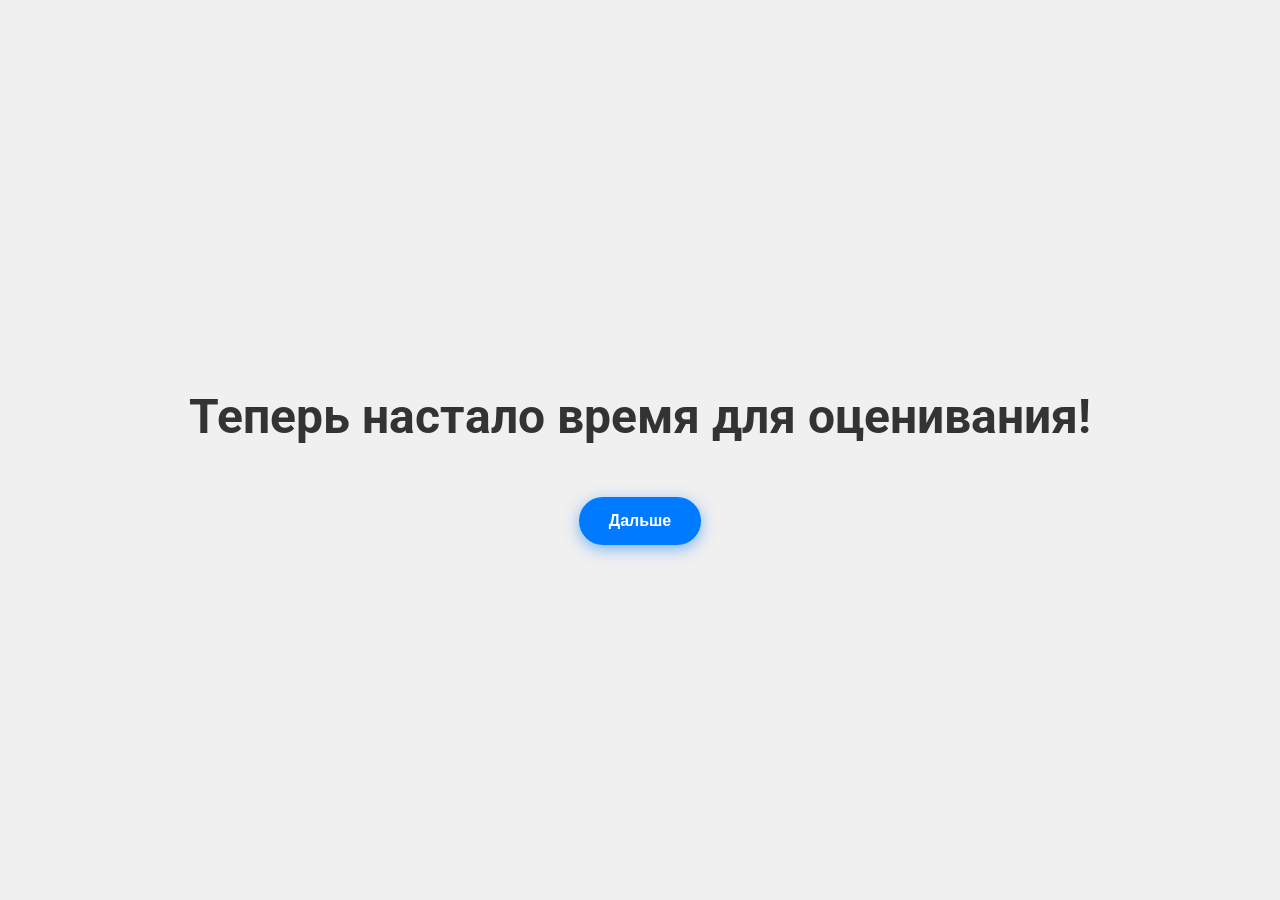
<file: Eye/eyen.html>
<!DOCTYPE html>
<html lang="ru">
<head>
    <meta charset="UTF-8">
    <meta name="viewport" content="width=device-width, initial-scale=1.0">
    <title>Главная страница</title>
    <link href="https://fonts.googleapis.com/css2?family=Roboto:wght@400;700&display=swap" rel="stylesheet">
    <link rel="stylesheet" href="eyem.css">
</head>
<body>
    <div class="container">
        <h1>Теперь настало время для оценивания!</h1>
        <button class="continue-button" onclick="redirect()">Дальше</button>
    </div>
    <script>
        function redirect() {
            window.location.href = 'your.html'; // Замените на нужную страницу
        }
    </script>
</body>
</html>
</file>
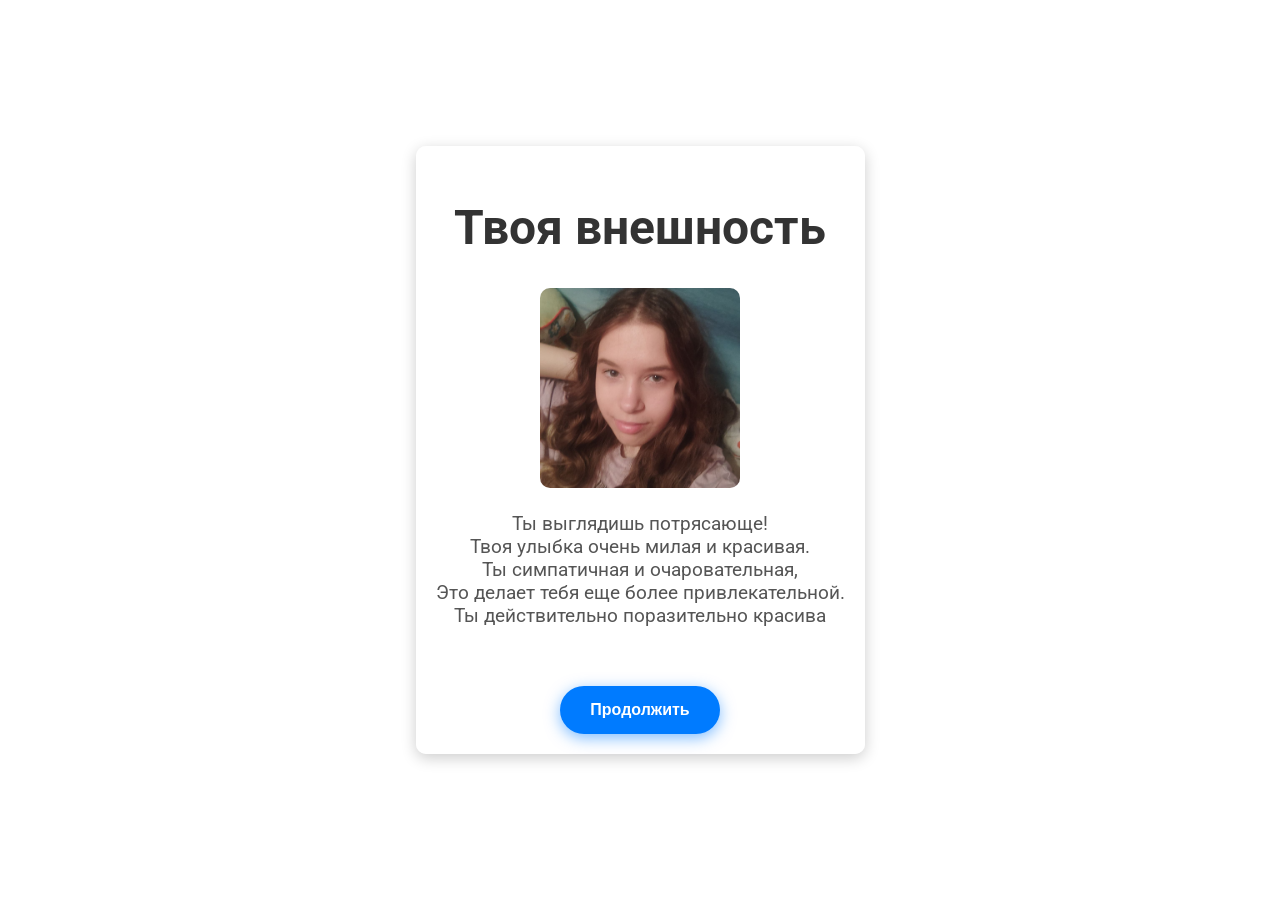
<file: Flow/face.html>
<!DOCTYPE html>
<html lang="ru">
<head>
    <meta charset="UTF-8">
    <meta name="viewport" content="width=device-width, initial-scale=1.0">
    <title>Привет снова</title>
    <link href="https://fonts.googleapis.com/css2?family=Roboto:wght@400;700&display=swap" rel="stylesheet">
    <link rel="stylesheet" href="face.css">
</head>
<body>
    <div class="container">
        <h1 class="header">Твоя внешность</h1>
        <img src="/Photo/face.jpg" alt="Цветок" class="flower-image"><br>
        <p class="description">Ты выглядишь потрясающе!<br>
            Твоя улыбка очень милая и красивая.<br> 
            Ты симпатичная и очаровательная,<br>
            Это делает тебя еще более привлекательной.<br>
               Ты действительно поразительно красива<br></p><br>
        <button class="continue-button" onclick="redirect()">Продолжить</button>
    </div>
    <script>
        function redirect() {
            window.location.href = '/Hair/hair.html'; // Замените на нужный URL
        }
    </script>
</body>
</html>
</file>
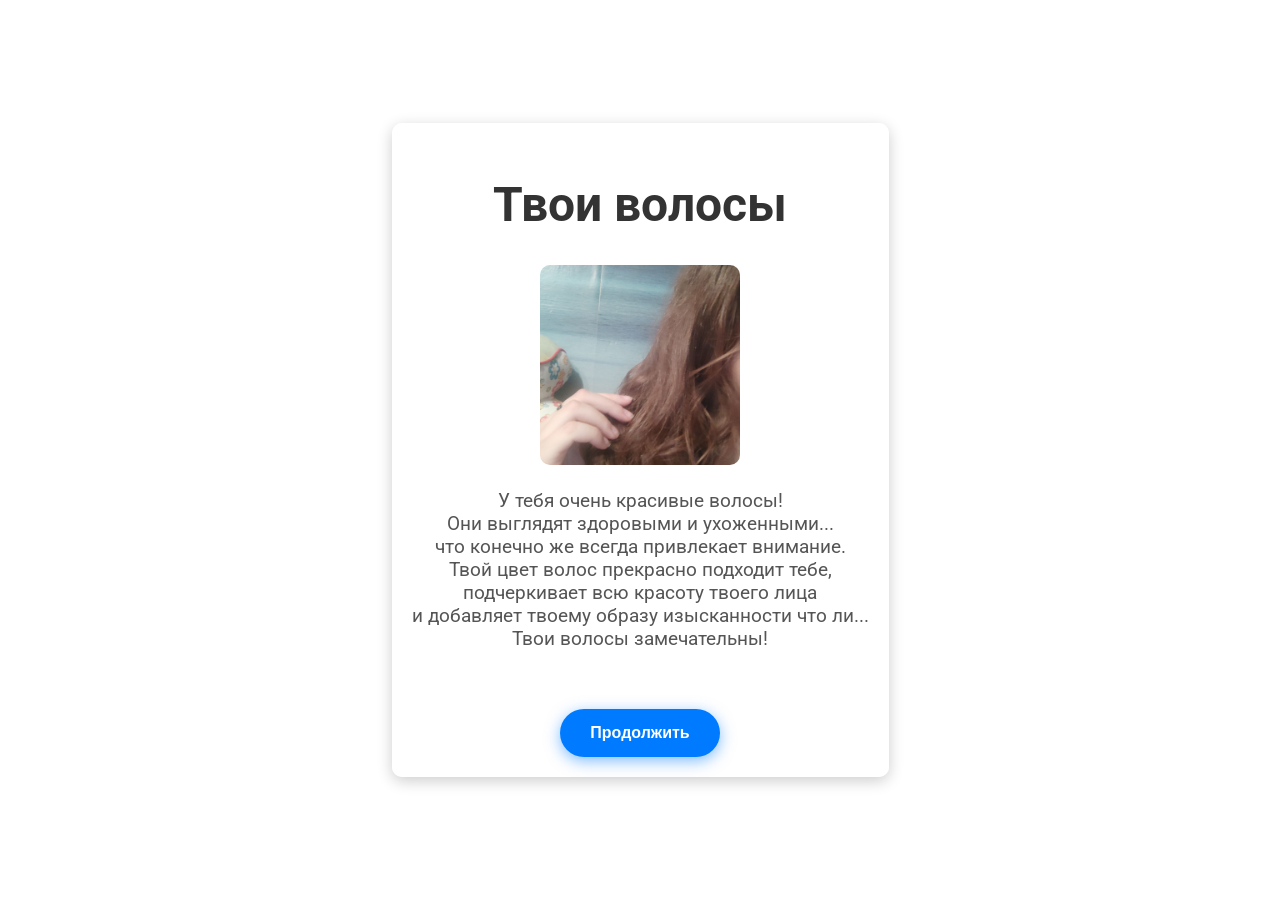
<file: Hair/hair.html>
<!DOCTYPE html>
<html lang="ru">
<head>
    <meta charset="UTF-8">
    <meta name="viewport" content="width=device-width, initial-scale=1.0">
    <title>Привет снова</title>
    <link href="https://fonts.googleapis.com/css2?family=Roboto:wght@400;700&display=swap" rel="stylesheet">
    <link rel="stylesheet" href="hair.css">
</head>
<body>
    <div class="container">
        <h1 class="header">Твои волосы</h1>
        <img src="/Photo/hair.jpg" alt="Здесь должна быть твоя фотография с волосами" class="flower-image"><br>
        <p class="description">У тебя очень красивые волосы!<br>
             Они выглядят здоровыми и ухоженными...<br>
              что конечно же всегда привлекает внимание.<br>
               Твой цвет волос прекрасно подходит тебе,<br> подчеркивает всю красоту твоего лица<br>
                и добавляет твоему образу изысканности что ли...<br>
                 Твои волосы замечательны!<br>
                 </p><br>
        <button class="continue-button" onclick="redirect()">Продолжить</button>
    </div>
    <script>
        function redirect() {
            window.location.href = '/Voice/voice.html'; // Замените на нужный URL
        }
    </script>
</body>
</html>
</file>
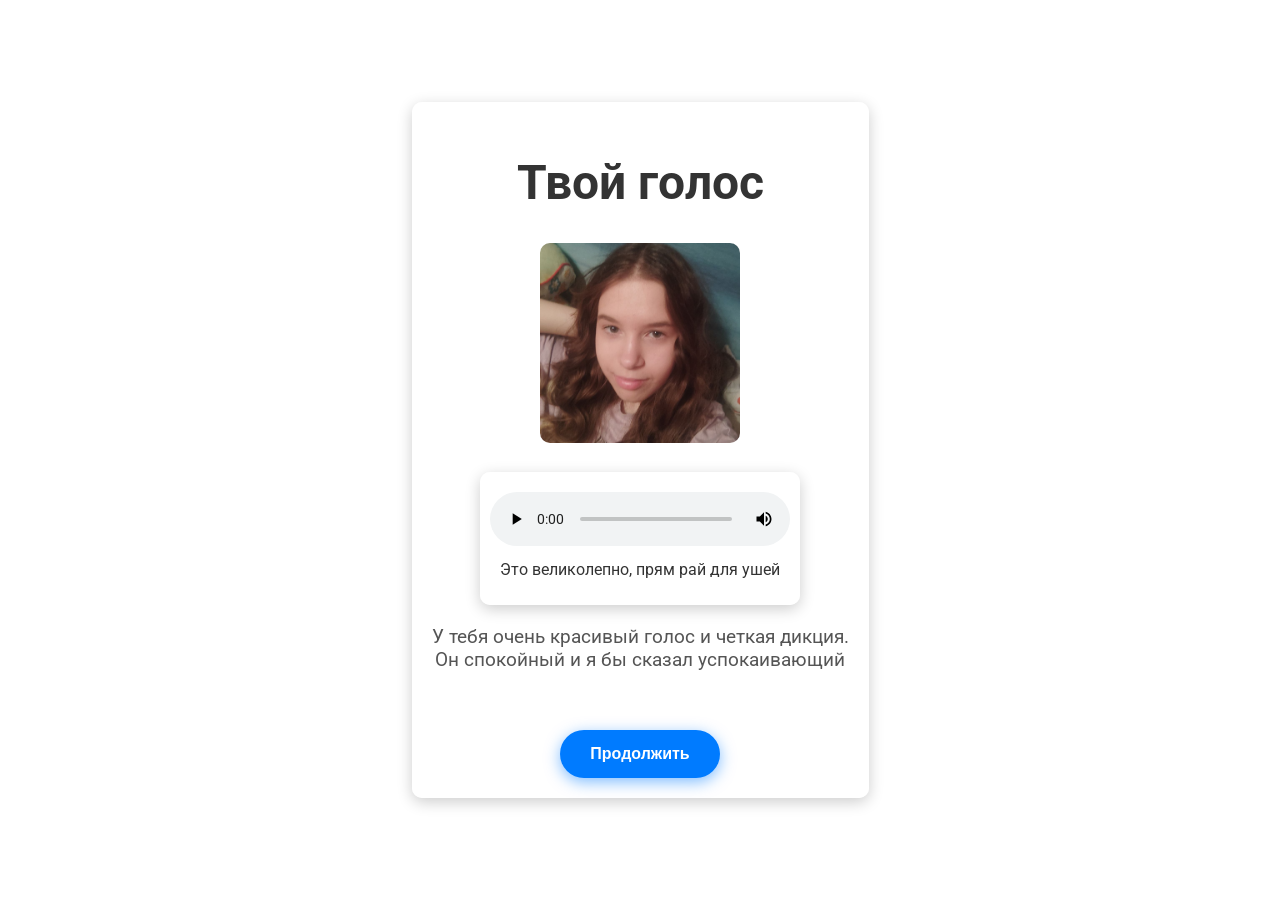
<file: Voice/voice.html>
<!DOCTYPE html>
<html lang="ru">
<head>
    <meta charset="UTF-8">
    <meta name="viewport" content="width=device-width, initial-scale=1.0">
    <title>Привет снова</title>
    <link href="https://fonts.googleapis.com/css2?family=Roboto:wght@400;700&display=swap" rel="stylesheet">
    <link rel="stylesheet" href="voice.css">
</head>
<body>
    <div class="container">
        <h1 class="header">Твой голос</h1>
        <div class="image-music-container">
            <img src="/Photo/face.jpg" alt="Здесь должна быть твоя фотка" class="flower-image"><br>
            
            <div class="music-container">
                <audio class="music" controls>
                    <source src="audio_2024-05-30_13-58-31.ogg" type="audio/mpeg">
                    Ваш браузер не поддерживает аудио элемент.
                </audio>
                <p class="music-text">Это великолепно, прям рай для ушей</p>
            </div>
        </div>
        <p class="description">У тебя очень красивый голос и четкая дикция.<br> Он спокойный и я бы сказал успокаивающий</p><br>
        <button class="continue-button" onclick="redirect()">Продолжить</button>
    </div>
    <script>
        function redirect() {
            window.location.href = '/End/end.html'; // Замените на нужный URL
        }
    </script>
</body>
</html>
</file>
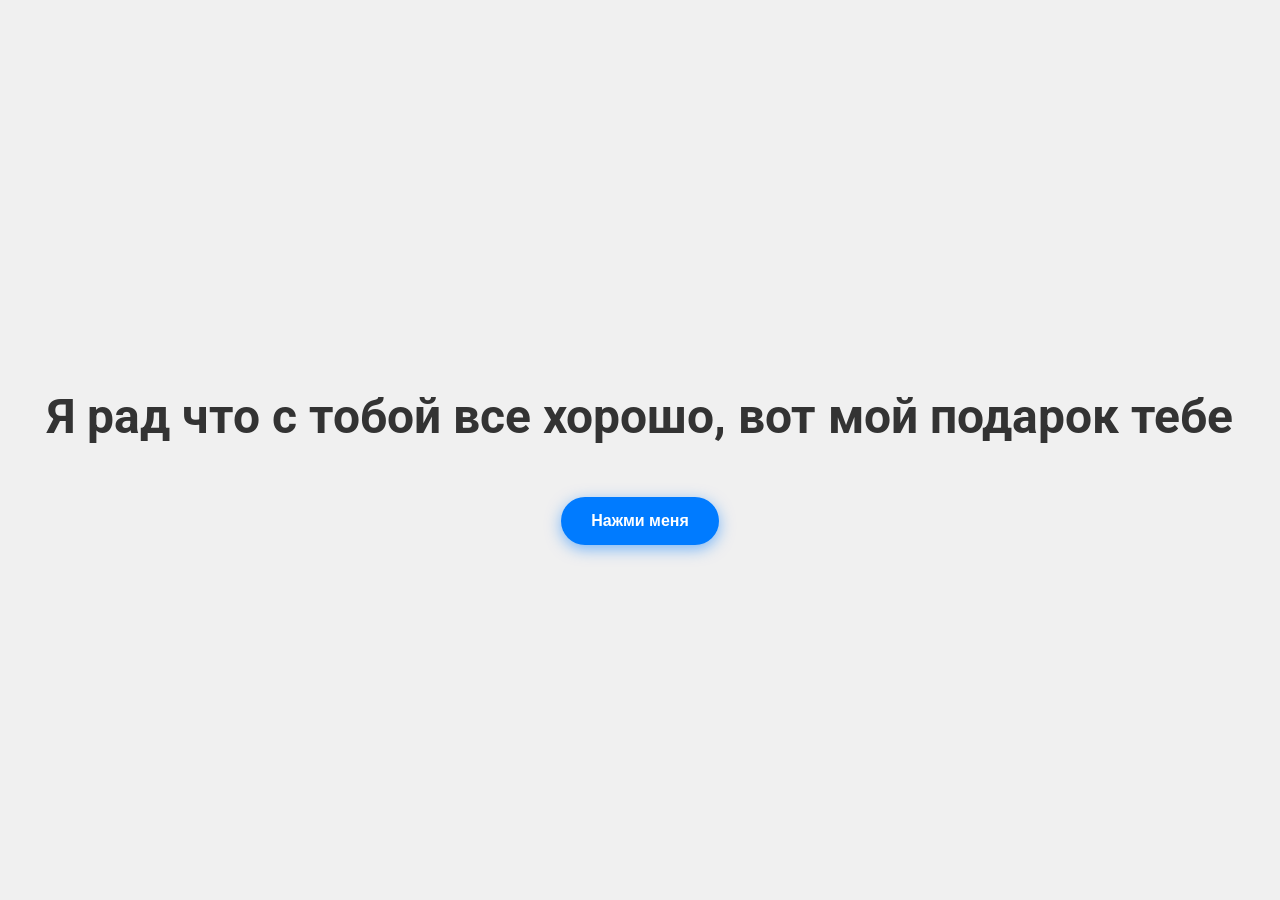
<file: Html/Fine/fine.html>
<!DOCTYPE html>
<html lang="ru">
<head>
    <meta charset="UTF-8">
    <meta name="viewport" content="width=device-width, initial-scale=1.0">
    <title>Главная страница</title>
    <link href="https://fonts.googleapis.com/css2?family=Roboto:wght@400;700&display=swap" rel="stylesheet">
    <link rel="stylesheet" href="fine.css">
</head>
<body>
    <div class="container">
        <h1>Я рад что с тобой все хорошо, вот мой подарок тебе</h1>
        <button class="continue-button" onclick="redirect()">Нажми меня</button>
    </div>
    <script>
        function redirect() {
            window.location.href = '/Html/Instruction/instruction.html';
        }
    </script>
</body>
</html>
</file>
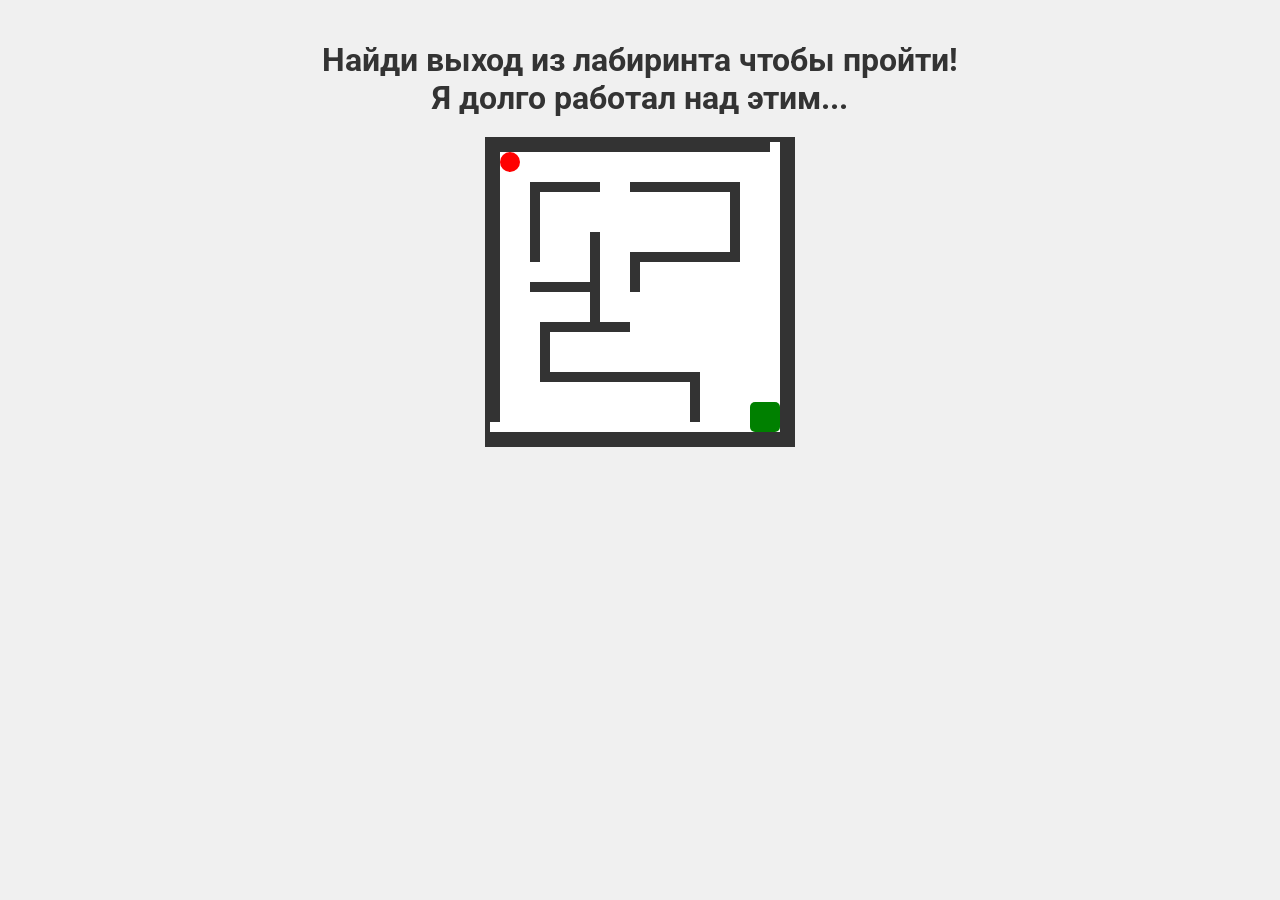
<file: Html/Game/game.html>
<!DOCTYPE html>
<html lang="ru">
<head>
    <meta charset="UTF-8">
    <meta name="viewport" content="width=device-width, initial-scale=1.0">
    <title>Мини-игра</title>
    <link href="https://fonts.googleapis.com/css2?family=Roboto:wght@400;700&display=swap" rel="stylesheet">
    <link rel="stylesheet" href="game.css">
</head>
<body>
    <div class="container">
        <h1 class="header">Найди выход из лабиринта чтобы пройти!<br>Я долго работал над этим...</h1>
        <div class="maze" id="maze">
            <div class="player" id="player"></div>
            <div class="exit" id="exit"></div>
            <!-- Walls -->
            <div class="wall" style="top: 0; left: 0; width: 280px; height: 10px;"></div>
            <div class="wall" style="top: 0; left: 290px; width: 10px; height: 300px;"></div>
            <div class="wall" style="top: 0; left: 0; width: 10px; height: 280px;"></div>
            <div class="wall" style="top: 290px; left: 0; width: 290px; height: 10px;"></div>

            <div class="wall" style="top: 40px; left: 40px; width: 10px; height: 80px;"></div>
            <div class="wall" style="top: 40px; left: 50px; width: 60px; height: 10px;"></div>
            <div class="wall" style="top: 90px; left: 100px; width: 10px; height: 100px;"></div>
            <div class="wall" style="top: 140px; left: 40px; width: 60px; height: 10px;"></div>

            <div class="wall" style="top: 40px; left: 140px; width: 100px; height: 10px;"></div>
            <div class="wall" style="top: 40px; left: 240px; width: 10px; height: 80px;"></div>
            <div class="wall" style="top: 110px; left: 140px; width: 100px; height: 10px;"></div>
            <div class="wall" style="top: 110px; left: 140px; width: 10px; height: 40px;"></div>

            <div class="wall" style="top: 180px; left: 50px; width: 90px; height: 10px;"></div>
            <div class="wall" style="top: 180px; left: 50px; width: 10px; height: 60px;"></div>
            <div class="wall" style="top: 230px; left: 50px; width: 160px; height: 10px;"></div>
            <div class="wall" style="top: 230px; left: 200px; width: 10px; height: 50px;"></div>
        </div>
        <div id="message" class="message"></div> <!-- Перенесли сообщение сюда -->
    </div>

    <script>
        const player = document.getElementById('player');
        const maze = document.getElementById('maze');
        const exit = document.getElementById('exit');
        const message = document.getElementById('message');
        const walls = document.querySelectorAll('.wall');

        let offsetX, offsetY, initialX, initialY;

        player.addEventListener('mousedown', function(e) {
            e.preventDefault();
            offsetX = e.clientX - player.getBoundingClientRect().left;
            offsetY = e.clientY - player.getBoundingClientRect().top;
            document.addEventListener('mousemove', mouseMove);
            document.addEventListener('mouseup', mouseUp);
        });

        function mouseMove(e) {
            const rect = maze.getBoundingClientRect();
            const x = e.clientX - rect.left - offsetX;
            const y = e.clientY - rect.top - offsetY;

            movePlayer(x, y);
        }

        function mouseUp() {
            document.removeEventListener('mousemove', mouseMove);
            document.removeEventListener('mouseup', mouseUp);
        }

        player.addEventListener('touchstart', function(e) {
            e.preventDefault();
            const touch = e.touches[0];
            offsetX = touch.clientX - player.getBoundingClientRect().left;
            offsetY = touch.clientY - player.getBoundingClientRect().top;
            initialX = player.offsetLeft;
            initialY = player.offsetTop;
            document.addEventListener('touchmove', touchMove);
            document.addEventListener('touchend', touchEnd);
        });

        function touchMove(e) {
            const touch = e.touches[0];
            const rect = maze.getBoundingClientRect();
            const x = touch.clientX - rect.left - offsetX;
            const y = touch.clientY - rect.top - offsetY;

            movePlayer(x, y);
        }

        function touchEnd() {
            document.removeEventListener('touchmove', touchMove);
            document.removeEventListener('touchend', touchEnd);
        }

        function movePlayer(x, y) {
            const rect = maze.getBoundingClientRect();
            if (x >= 0 && x <= rect.width - player.offsetWidth &&
                y >= 0 && y <= rect.height - player.offsetHeight) {

                player.style.left = x + 'px';
                player.style.top = y + 'px';

                for (let wall of walls) {
                    if (isCollision(player, wall)) {
                        player.style.left = initialX + 'px';
                        player.style.top = initialY + 'px';
                        return;
                    }
                }

                if (isCollision(player, exit)) {
                    message.innerHTML = '<h1>Поздравляю!</h1>';
                    message.style.display = 'block'; // Показываем сообщение
                    setTimeout(() => {
                        window.location.href = '/Html/catch/catch.html'; // Замените на нужную страницу
                    }, 3000);
                } else {
                    initialX = x;
                    initialY = y;
                }
            }
        }

        function isCollision(a, b) {
            const aRect = a.getBoundingClientRect();
            const bRect = b.getBoundingClientRect();

            return !(aRect.right < bRect.left || 
                     aRect.left > bRect.right || 
                     aRect.bottom < bRect.top || 
                     aRect.top > bRect.bottom);
        }
    </script>
</body>
</html>
</file>
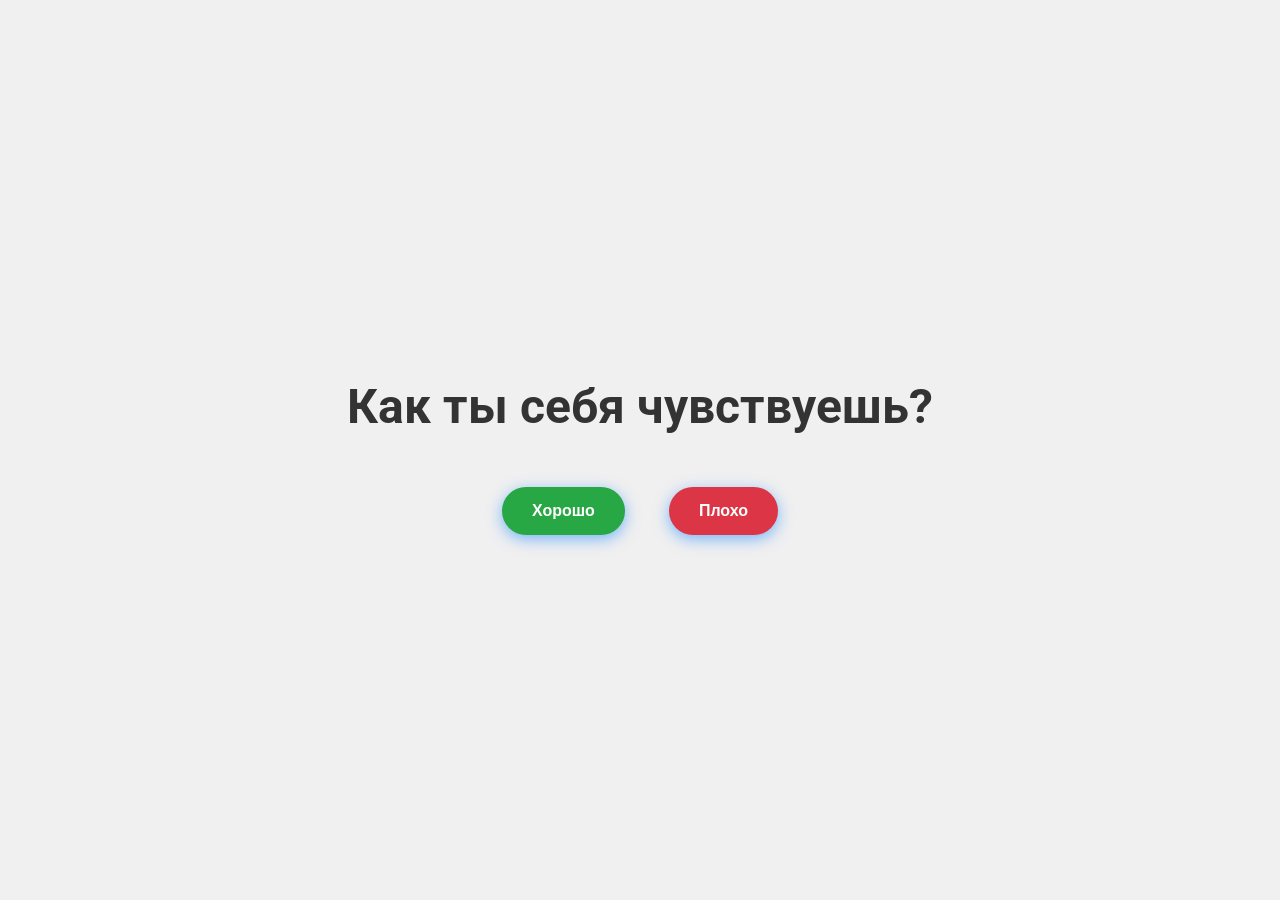
<file: Html/Greating/greating.html>
<!DOCTYPE html>
<html lang="ru">
<head>
    <meta charset="UTF-8">
    <meta name="viewport" content="width=device-width, initial-scale=1.0">
    <title>Главная страница</title>
    <link href="https://fonts.googleapis.com/css2?family=Roboto:wght@400;700&display=swap" rel="stylesheet">
    <link rel="stylesheet" href="greating.css">
</head>
<body>
    <div class="container">
        <h1>Как ты себя чувствуешь?</h1>
        <button class="continue-button good-button" onclick="redirectGood()">Хорошо</button>
        <button class="continue-button bad-button" onclick="redirectBad()">Плохо</button>
    </div>
    <script>
        function redirectGood() {
            window.location.href = '/Html/Fine/fine.html'; // Замените на нужный URL для "Хорошо"
        }
        
        function redirectBad() {
            window.location.href = '/Html/Unwell/unwell.html'; // Замените на нужный URL для "Плохо"
        }
    </script>
</body>
</html>
</file>
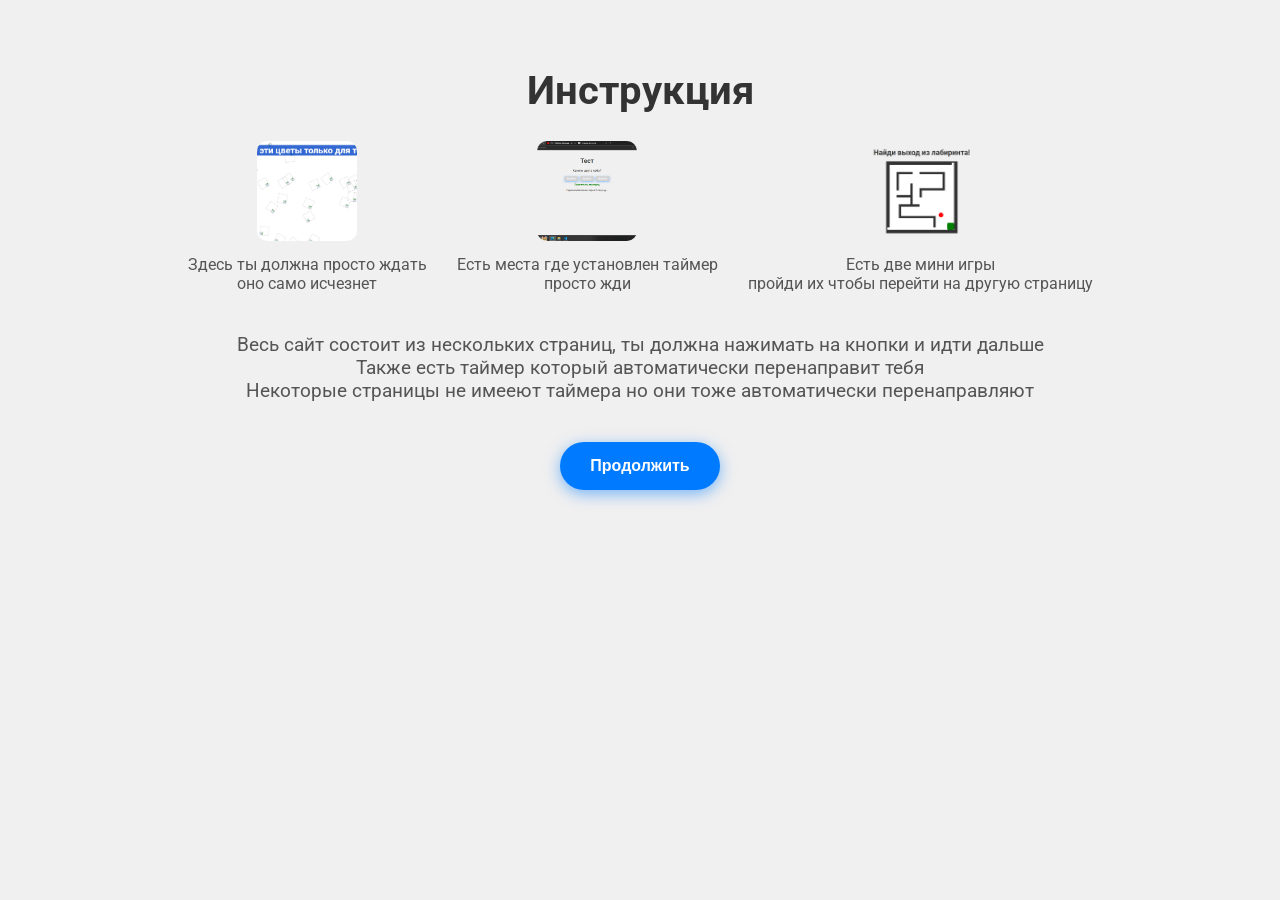
<file: Html/Instruction/instruction.html>
<!DOCTYPE html>
<html lang="ru">
<head>
    <meta charset="UTF-8">
    <meta name="viewport" content="width=device-width, initial-scale=1.0">
    <title>Инструкция</title>
    <link href="https://fonts.googleapis.com/css2?family=Roboto:wght@400;700&display=swap" rel="stylesheet">
    <link rel="stylesheet" href="instruction.css">
</head>
<body>
    <div class="container">
        <h1 class="instruction-header">Инструкция</h1>
        <div class="image-grid">
            <div class="image-item">
                <img src="/Photo/photo_1_2024-05-28_17-16-37.jpg" alt="Image 2">
                <p class="image-text">Здесь ты должна просто ждать<br>оно само исчезнет</p>
            </div>
            <div class="image-item">
                <img src="/Photo/Снимок экрана (406).png" alt="Image 3">
                <p class="image-text">Есть места где установлен таймер<br> просто жди</p>
            </div>
            <div class="image-item">
                <img src="/Photo/photo_3_2024-05-28_17-16-37.jpg" alt="Image 4">
                <p class="image-text">Есть две мини игры<br> пройди их чтобы перейти на другую страницу</p>
            </div>
        </div>
        <p>Весь сайт состоит из нескольких страниц, ты должна нажимать на кнопки и идти дальше<br>Также есть таймер который автоматически перенаправит тебя<br> Некоторые страницы не имееют таймера но они тоже автоматически перенаправляют</p>
        <button class="continue-button" onclick="redirect()">Продолжить</button>
    </div>
    <script>
        function redirect() {
            window.location.href = '/Html/main/main.html'; // Замените на нужный URL
        }
    </script>
</body>
</html>
</file>
<file: Eye/eyem.css>
body, html {
    margin: 0;
    padding: 0;
    height: 100%;
    display: flex;
    align-items: center;
    justify-content: center;
    font-family: 'Roboto', sans-serif;
    background-color: #f0f0f0;
}

.container {
    text-align: center;
}

h1 {
    font-size: 3rem;
    color: #333;
    animation: fadeIn 2s ease-in-out;
}

button.continue-button {
    margin-top: 20px;
    padding: 15px 30px;
    font-size: 1rem;
    font-weight: bold;
    color: #fff;
    background-color: #007BFF;
    border: none;
    border-radius: 25px;
    cursor: pointer;
    transition: background-color 0.3s ease, transform 0.3s ease, box-shadow 0.3s ease;
    box-shadow: 0 4px 15px rgba(0, 123, 255, 0.5);
    animation: fadeIn 2.5s ease-in-out;
}

button.continue-button:hover {
    background-color: #0056b3;
    transform: translateY(-3px);
    box-shadow: 0 8px 20px rgba(0, 123, 255, 0.7);
}

button.continue-button:active {
    background-color: #004085;
    transform: translateY(-1px);
    box-shadow: 0 6px 15px rgba(0, 123, 255, 0.6);
}

@keyframes fadeIn {
    0% {
        opacity: 0;
        transform: scale(0.9);
    }
    100% {
        opacity: 1;
        transform: scale(1);
    }
}
</file>
<file: Flow/face.css>
body, html {
    margin: 0;
    padding: 0;
    height: 100%;
    width: 100%;
    font-family: 'Roboto', sans-serif;
    background: url('https://wallpapertag.com/wallpaper/full/3/a/d/773005-beautiful-rose-wallpapers-2560x1440-ipad-retina.jpg') no-repeat center center fixed;
    background-size: cover;
    display: flex;
    align-items: center;
    justify-content: center;
}

.container {
    text-align: center;
    padding: 20px;
    background: rgba(255, 255, 255, 0.8); /* Полупрозрачный белый фон для лучшей читаемости текста */
    border-radius: 10px;
    box-shadow: 0 4px 15px rgba(0, 0, 0, 0.2);
    animation: fadeIn 2s ease-in-out;
}

.header {
    font-size: 3rem;
    color: #333;
    animation: fadeIn 2s ease-in-out;
}

.description {
    font-size: 1.2rem;
    color: #555;
    margin: 20px 0;
    animation: fadeIn 2s ease-in-out;
}

.flower-image {
    width: 200px;
    height: 200px;
    object-fit: cover;
    border-radius: 10px;
    animation: fadeIn 2s ease-in-out;
}

button.continue-button {
    margin-top: 20px;
    padding: 15px 30px;
    font-size: 1rem;
    font-weight: bold;
    color: #fff;
    background-color: #007BFF;
    border: none;
    border-radius: 25px;
    cursor: pointer;
    transition: background-color 0.3s ease, transform 0.3s ease, box-shadow 0.3s ease;
    box-shadow: 0 4px 15px rgba(0, 123, 255, 0.5);
    animation: fadeIn 2.5s ease-in-out;
}

button.continue-button:hover {
    background-color: #0056b3;
    transform: translateY(-3px);
    box-shadow: 0 8px 20px rgba(0, 123, 255, 0.7);
}

button.continue-button:active {
    background-color: #004085;
    transform: translateY(-1px);
    box-shadow: 0 6px 15px rgba(0, 123, 255, 0.6);
}

@keyframes fadeIn {
    0% {
        opacity: 0;
        transform: scale(0.9);
    }
    100% {
        opacity: 1;
        transform: scale(1);
    }
}
</file>
<file: Hair/hair.css>
body, html {
    margin: 0;
    padding: 0;
    height: 100%;
    width: 100%;
    font-family: 'Roboto', sans-serif;
    background: url('https://th.bing.com/th/id/R.df01f2bb1beea6937ad169dde9028e49?rik=6G%2b2nBN6mcKqVg&pid=ImgRaw&r=0') no-repeat center center fixed;
    background-size: cover;
    display: flex;
    align-items: center;
    justify-content: center;
}

.container {
    text-align: center;
    padding: 20px;
    background: rgba(255, 255, 255, 0.8); /* Полупрозрачный белый фон для лучшей читаемости текста */
    border-radius: 10px;
    box-shadow: 0 4px 15px rgba(0, 0, 0, 0.2);
    animation: fadeIn 2s ease-in-out;
}

.header {
    font-size: 3rem;
    color: #333;
    animation: fadeIn 2s ease-in-out;
}

.description {
    font-size: 1.2rem;
    color: #555;
    margin: 20px 0;
    animation: fadeIn 2s ease-in-out;
}

.flower-image {
    width: 200px;
    height: 200px;
    object-fit: cover;
    border-radius: 10px;
    animation: fadeIn 2s ease-in-out;
}

button.continue-button {
    margin-top: 20px;
    padding: 15px 30px;
    font-size: 1rem;
    font-weight: bold;
    color: #fff;
    background-color: #007BFF;
    border: none;
    border-radius: 25px;
    cursor: pointer;
    transition: background-color 0.3s ease, transform 0.3s ease, box-shadow 0.3s ease;
    box-shadow: 0 4px 15px rgba(0, 123, 255, 0.5);
    animation: fadeIn 2.5s ease-in-out;
}

button.continue-button:hover {
    background-color: #0056b3;
    transform: translateY(-3px);
    box-shadow: 0 8px 20px rgba(0, 123, 255, 0.7);
}

button.continue-button:active {
    background-color: #004085;
    transform: translateY(-1px);
    box-shadow: 0 6px 15px rgba(0, 123, 255, 0.6);
}

@keyframes fadeIn {
    0% {
        opacity: 0;
        transform: scale(0.9);
    }
    100% {
        opacity: 1;
        transform: scale(1);
    }
}
</file>
<file: Voice/voice.css>
body, html {
    margin: 0;
    padding: 0;
    height: 100%;
    width: 100%;
    font-family: 'Roboto', sans-serif;
    background: url('https://th.bing.com/th/id/R.b5af635a05b33becf9ead1de1d760c24?rik=AEduGkqZXVgF%2bA&riu=http%3a%2f%2fwallpaper.feodosia.net%2fmedia%2fwallpaper%2fnature%2f277921-2560x1702.jpg&ehk=U8Wzl2T0VNToE9PTCqsB2MDcxVqVjUhTOto0x62nb9A%3d&risl=&pid=ImgRaw&r=0') no-repeat center center fixed;
    background-size: cover;
    display: flex;
    align-items: center;
    justify-content: center;
}

.container {
    text-align: center;
    padding: 20px;
    background: rgba(255, 255, 255, 0.8); /* Полупрозрачный белый фон для лучшей читаемости текста */
    border-radius: 10px;
    box-shadow: 0 4px 15px rgba(0, 0, 0, 0.2);
    animation: fadeIn 2s ease-in-out;
}

.header {
    font-size: 3rem;
    color: #333;
    animation: fadeIn 2s ease-in-out;
}

.description {
    font-size: 1.2rem;
    color: #555;
    margin: 20px 0;
    animation: fadeIn 2s ease-in-out;
}

.image-music-container {
    display: flex;
    flex-direction: column;
    align-items: center;
}

.flower-image {
    width: 200px;
    height: 200px;
    object-fit: cover;
    border-radius: 10px;
    animation: fadeIn 2s ease-in-out;
    margin-bottom: 10px; /* Отступ снизу, чтобы музыкальный блок не прилегал вплотную */
}

button.continue-button {
    margin-top: 20px;
    padding: 15px 30px;
    font-size: 1rem;
    font-weight: bold;
    color: #fff;
    background-color: #007BFF;
    border: none;
    border-radius: 25px;
    cursor: pointer;
    transition: background-color 0.3s ease, transform 0.3s ease, box-shadow 0.3s ease;
    box-shadow: 0 4px 15px rgba(0, 123, 255, 0.5);
    animation: fadeIn 2.5s ease-in-out;
}

button.continue-button:hover {
    background-color: #0056b3;
    transform: translateY(-3px);
    box-shadow: 0 8px 20px rgba(0, 123, 255, 0.7);
}

button.continue-button:active {
    background-color: #004085;
    transform: translateY(-1px);
    box-shadow: 0 6px 15px rgba(0, 123, 255, 0.6);
}

.music-container {
    text-align: center;
    background: rgba(255, 255, 255, 0.8); /* Полупрозрачный белый фон */
    padding: 10px;
    border-radius: 10px;
    box-shadow: 0 4px 15px rgba(0, 0, 0, 0.2);
    width: 100%;
    max-width: 300px;
}

.music {
    width: 100%;
    margin-top: 10px;
}

.music-text {
    margin-top: 10px;
    color: #333;
    font-size: 1rem;
}

@keyframes fadeIn {
    0% {
        opacity: 0;
        transform: scale(0.9);
    }
    100% {
        opacity: 1;
        transform: scale(1);
    }
}
</file>
<file: Html/Fine/fine.css>
body, html {
    margin: 0;
    padding: 0;
    height: 100%;
    display: flex;
    align-items: center;
    justify-content: center;
    font-family: 'Roboto', sans-serif;
    background-color: #f0f0f0;
}

.container {
    text-align: center;
}

h1 {
    font-size: 3rem;
    color: #333;
    animation: fadeIn 2s ease-in-out;
}

button.continue-button {
    margin-top: 20px;
    padding: 15px 30px;
    font-size: 1rem;
    font-weight: bold;
    color: #fff;
    background-color: #007BFF;
    border: none;
    border-radius: 25px;
    cursor: pointer;
    transition: background-color 0.3s ease, transform 0.3s ease, box-shadow 0.3s ease;
    box-shadow: 0 4px 15px rgba(0, 123, 255, 0.5);
    animation: fadeIn 2.5s ease-in-out;
}

button.continue-button:hover {
    background-color: #0056b3;
    transform: translateY(-3px);
    box-shadow: 0 8px 20px rgba(0, 123, 255, 0.7);
}

button.continue-button:active {
    background-color: #004085;
    transform: translateY(-1px);
    box-shadow: 0 6px 15px rgba(0, 123, 255, 0.6);
}

@keyframes fadeIn {
    0% {
        opacity: 0;
        transform: scale(0.9);
    }
    100% {
        opacity: 1;
        transform: scale(1);
    }
}
</file>
<file: Html/Game/game.css>
body, html {
    margin: 0;
    padding: 0;
    height: 100%;
    font-family: 'Roboto', sans-serif;
    background-color: #f0f0f0;
}

.container {
    text-align: center;
    padding: 20px;
}

.header {
    font-size: 2rem;
    color: #333;
    margin-bottom: 20px;
    animation: fadeIn 2s ease-in-out;
}

.maze {
    position: relative;
    width: 300px;
    height: 300px;
    margin: 0 auto;
    border: 5px solid #333;
    background-color: #fff;
    display: flex;
    align-items: center;
    justify-content: center;
}

.player {
    position: absolute;
    width: 20px;
    height: 20px;
    background-color: red;
    border-radius: 50%;
    left: 10px;
    top: 10px;
}

.exit {
    position: absolute;
    width: 30px;
    height: 30px;
    background-color: green;
    border-radius: 5px;
    right: 10px;
    bottom: 10px;
}

.wall {
    position: absolute;
    background-color: #333;
}

.message {
    position: absolute;
    bottom: 20px;
    width: 100%;
    text-align: center;
    font-size: 1.5rem;
    color: green;
    font-weight: bold;
    display: none; /* Скрыто по умолчанию */
    animation: fadeIn 2s ease-in-out;
}


@keyframes fadeIn {
    0% {
        opacity: 0;
        transform: scale(0.9);
    }
    100% {
        opacity: 1;
        transform: scale(1);
    }
}
@media (max-width: 400px) {
    .header {
        font-size: 1.2rem;
    }

    .maze {
        width: 265px;
        height: 265px;
    }

    .player {
        width: 15px;
        height: 15px;
    }

    .exit {
        width: 25px;
        height: 25px;
    }
}
</file>
<file: Html/Greating/greating.css>
body, html {
    margin: 0;
    padding: 0;
    height: 100%;
    display: flex;
    align-items: center;
    justify-content: center;
    font-family: 'Roboto', sans-serif;
    background-color: #f0f0f0;
}

.container {
    text-align: center;
}

h1 {
    font-size: 3rem;
    color: #333;
    animation: fadeIn 2s ease-in-out;
}

button.continue-button {
    margin: 20px;
    padding: 15px 30px;
    font-size: 1rem;
    font-weight: bold;
    color: #fff;
    border: none;
    border-radius: 25px;
    cursor: pointer;
    transition: background-color 0.3s ease, transform 0.3s ease, box-shadow 0.3s ease;
    box-shadow: 0 4px 15px rgba(0, 123, 255, 0.5);
    animation: fadeIn 2.5s ease-in-out;
}

button.good-button {
    background-color: #28a745;
}

button.good-button:hover {
    background-color: #218838;
    transform: translateY(-3px);
    box-shadow: 0 8px 20px rgba(40, 167, 69, 0.7);
}

button.good-button:active {
    background-color: #1e7e34;
    transform: translateY(-1px);
    box-shadow: 0 6px 15px rgba(40, 167, 69, 0.6);
}

button.bad-button {
    background-color: #dc3545;
}

button.bad-button:hover {
    background-color: #c82333;
    transform: translateY(-3px);
    box-shadow: 0 8px 20px rgba(220, 53, 69, 0.7);
}

button.bad-button:active {
    background-color: #bd2130;
    transform: translateY(-1px);
    box-shadow: 0 6px 15px rgba(220, 53, 69, 0.6);
}

@keyframes fadeIn {
    0% {
        opacity: 0;
        transform: scale(0.9);
    }
    100% {
        opacity: 1;
        transform: scale(1);
    }
}
</file>
<file: Html/Instruction/instruction.css>
body, html {
    margin: 0;
    padding: 0;
    height: 100%;
    font-family: 'Roboto', sans-serif;
    background-color: #f0f0f0;
}

.container {
    text-align: center;
    padding: 20px;
}

h1 {
    font-size: 3rem;
    color: #333;
    animation: fadeIn 2s ease-in-out;
}

.image-grid {
    display: flex;
    justify-content: center;
    gap: 30px; /* Увеличенное расстояние между изображениями */
    margin: 20px 0;
}

.image-item {
    text-align: center;
}

.image-item img {
    width: 100px;
    height: 100px;
    object-fit: cover;
    border-radius: 10px;
    animation: fadeIn 2s ease-in-out;
}

.image-text {
    margin-top: 10px;
    font-size: 1rem;
    color: #555;
}

p {
    font-size: 1.2rem;
    color: #555;
    margin: 20px 0;
}

button.continue-button {
    margin-top: 20px;
    padding: 15px 30px;
    font-size: 1rem;
    font-weight: bold;
    color: #fff;
    background-color: #007BFF;
    border: none;
    border-radius: 25px;
    cursor: pointer;
    transition: background-color 0.3s ease, transform 0.3s ease, box-shadow 0.3s ease;
    box-shadow: 0 4px 15px rgba(0, 123, 255, 0.5);
    animation: fadeIn 2.5s ease-in-out;
}

button.continue-button:hover {
    background-color: #0056b3;
    transform: translateY(-3px);
    box-shadow: 0 8px 20px rgba(0, 123, 255, 0.7);
}

button.continue-button:active {
    background-color: #004085;
    transform: translateY(-1px);
    box-shadow: 0 6px 15px rgba(0, 123, 255, 0.6);
}

@keyframes fadeIn {
    0% {
        opacity: 0;
        transform: scale(0.9);
    }
    100% {
        opacity: 1;
        transform: scale(1);
    }
}

.instruction-header {
    padding-top: 20px;
    font-size: 2.5rem;
    animation: fadeIn 2s ease-in-out;
}

/* Адаптивные стили */
@media (max-width: 600px) {
    .container {
        width: 90%;
    }
    h1 {
        font-size: 1.2rem;
    }
    p {
        font-size: 0.9rem;
    }
    .image-item {
        flex: 1 1 calc(100% - 10px); /* Одна фотография в ряд на маленьких экранах */
        max-width: calc(100% - 10px);
    }
    .image-grid {
        gap: 10px;
        flex-direction: column; /* Переводим flex-контейнер в вертикальное направление */
        align-items: center; /* Центрируем изображения по горизонтали */
    }
    button.continue-button {
        padding: 10px 20px;
        font-size: 0.9rem;
    }
}

@media (max-width: 400px) {
    h1 {
        font-size: 1rem;
    }
    p {
        font-size: 0.8rem;
    }
    button.continue-button {
        padding: 8px 15px;
        font-size: 0.8rem;
    }
}
</file>
